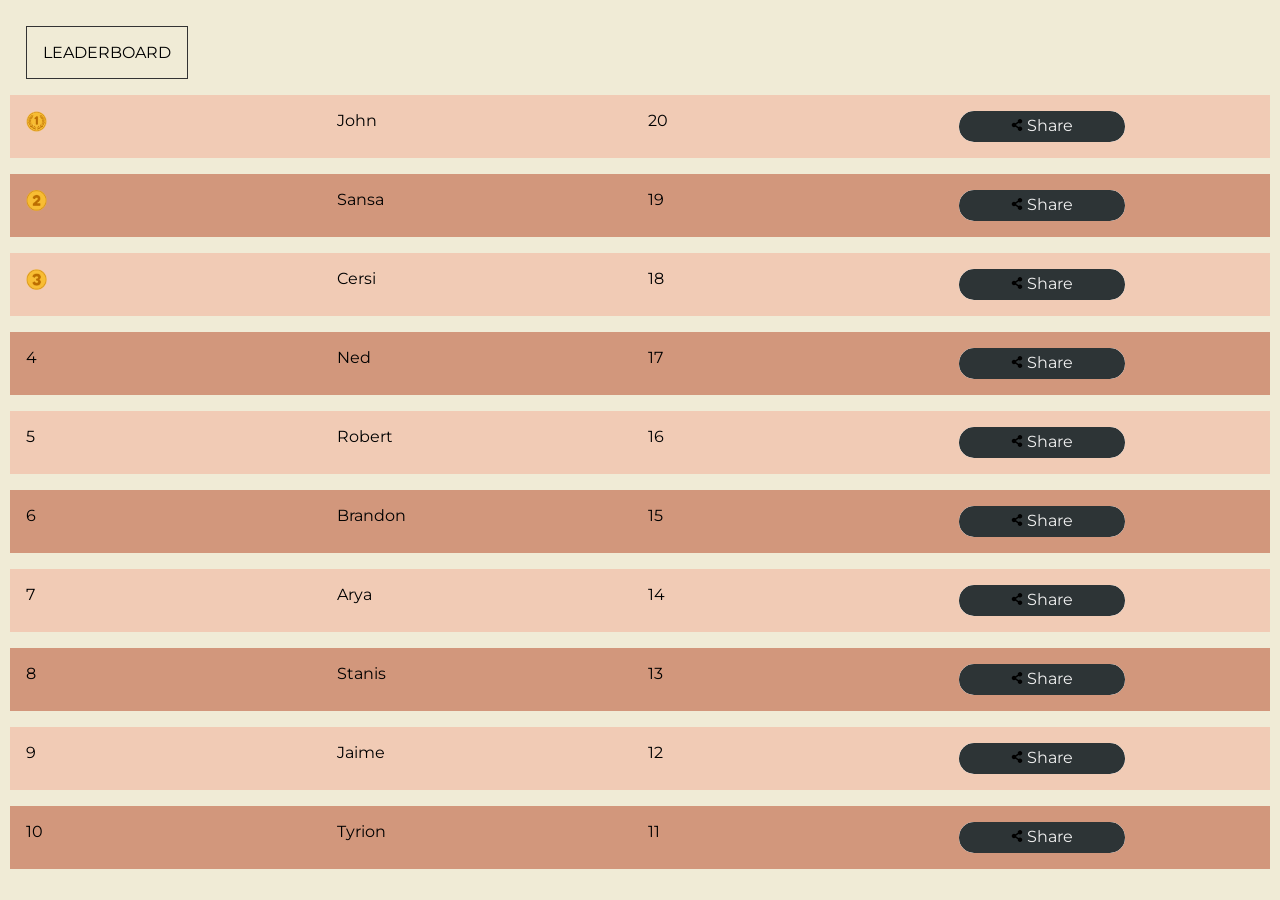
<file: index.html>
<!DOCTYPE html>
<html lang="en">
<head>
    <meta charset="UTF-8">
    <meta name="viewport" content="width=device-width, initial-scale=1.0">
    <title>HNG Task</title>
  <link rel="stylesheet" href="index.css">
  <link href="https://fonts.googleapis.com/css2?family=Montserrat:wght@300;400&display=swap" rel="stylesheet">
  <script src="https://ajax.googleapis.com/ajax/libs/jquery/3.5.1/jquery.min.js"></script>
</head>
<body>
   
        <div class="nest">
            <div class=" box1"> LEADERBOARD</div>
            
        </div>
        
    
    <div class="wrapper">
        <div class="nested">
            <div><img src="img/firstcoin.png" width="21px" height="21px"></div>
            <div>John</div>
            <div>20</div>
            <div class="share-button">
            <span> <img src="img/share.svg" width="12px" height="12px"> Share </span>   
            <a href="https://www.facebook.com/">  <img src="img/facebook-f-brands.svg" width="12px" height="12px" > </a>
            <a href="https://www.instagram"> <img src="img/instagram-brands.svg" width="12px" height="12px" > </a>
            <a href="https://www.linkedin"> <img src="img/linkedin-in-brands.svg" width="12px" height="12px" > </a>
            <a href="https://www.twitter.com">  <img src="img/twitter-brands.svg" width="12px" height="12px" ></a>
          
           </div>
        </div>
        <div class="nested">
            <div><img src="img/secondcoin.png" width="21px" height="21px"></div>
            <div>Sansa</div>
            <div>19</div>
            <div class="share-button">
                <span> <img src="img/share.svg" width="12px" height="12px"> Share </span>   
                <a href="https://www.facebook.com/">  <img src="img/facebook-f-brands.svg" width="12px" height="12px" > </a>
                <a href="https://www.instagram"> <img src="img/instagram-brands.svg" width="12px" height="12px" > </a>
                <a href="https://www.linkedin"> <img src="img/linkedin-in-brands.svg" width="12px" height="12px" > </a>
                <a href="https://www.twitter.com">  <img src="img/twitter-brands.svg" width="12px" height="12px" ></a>
              
               </div>
        </div>
        <div class="nested">
            <div><img src="img/thirdcoin.png" width="21px" height="21px"></div>
            <div>Cersi</div>
            <div>18</div>
            <div class="share-button">
                <span> <img src="img/share.svg" width="12px" height="12px"> Share </span>   
                <a href="https://www.facebook.com/">  <img src="img/facebook-f-brands.svg" width="12px" height="12px" > </a>
                <a href="https://www.instagram"> <img src="img/instagram-brands.svg" width="12px" height="12px" > </a>
                <a href="https://www.linkedin"> <img src="img/linkedin-in-brands.svg" width="12px" height="12px" > </a>
                <a href="https://www.twitter.com">  <img src="img/twitter-brands.svg" width="12px" height="12px" ></a>
              
               </div>
        </div>
     
        <div class="nested">
            <div>4</div>
            <div>Ned</div>
            <div>17</div>
            <div class="share-button">
                <span> <img src="img/share.svg" width="12px" height="12px"> Share </span>   
                <a href="https://www.facebook.com/">  <img src="img/facebook-f-brands.svg" width="12px" height="12px" > </a>
                <a href="https://www.instagram"> <img src="img/instagram-brands.svg" width="12px" height="12px" > </a>
                <a href="https://www.linkedin"> <img src="img/linkedin-in-brands.svg" width="12px" height="12px" > </a>
                <a href="https://www.twitter.com">  <img src="img/twitter-brands.svg" width="12px" height="12px" ></a>
              
               </div>
        </div>
        <div class="nested">
            <div>5</div>
            <div>Robert</div>
            <div>16</div>
            <div class="share-button">
                <span> <img src="img/share.svg" width="12px" height="12px"> Share </span>   
                <a href="https://www.facebook.com/">  <img src="img/facebook-f-brands.svg" width="12px" height="12px" > </a>
                <a href="https://www.instagram"> <img src="img/instagram-brands.svg" width="12px" height="12px" > </a>
                <a href="https://www.linkedin"> <img src="img/linkedin-in-brands.svg" width="12px" height="12px" > </a>
                <a href="https://www.twitter.com">  <img src="img/twitter-brands.svg" width="12px" height="12px" ></a>
              
               </div>
        </div>
        <div class="nested">
            <div>6</div>
            <div>Brandon</div>
            <div>15</div>
            <div class="share-button">
                <span> <img src="img/share.svg" width="12px" height="12px"> Share </span>   
                <a href="https://www.facebook.com/">  <img src="img/facebook-f-brands.svg" width="12px" height="12px" > </a>
                <a href="https://www.instagram"> <img src="img/instagram-brands.svg" width="12px" height="12px" > </a>
                <a href="https://www.linkedin"> <img src="img/linkedin-in-brands.svg" width="12px" height="12px" > </a>
                <a href="https://www.twitter.com">  <img src="img/twitter-brands.svg" width="12px" height="12px" ></a>
              
               </div>
        </div>
        <div class="nested">
            <div>7</div>
            <div>Arya</div>
            <div>14</div>
            <div class="share-button">
                <span> <img src="img/share.svg" width="12px" height="12px"> Share </span>   
                <a href="https://www.facebook.com/">  <img src="img/facebook-f-brands.svg" width="12px" height="12px" > </a>
                <a href="https://www.instagram"> <img src="img/instagram-brands.svg" width="12px" height="12px" > </a>
                <a href="https://www.linkedin"> <img src="img/linkedin-in-brands.svg" width="12px" height="12px" > </a>
                <a href="https://www.twitter.com">  <img src="img/twitter-brands.svg" width="12px" height="12px" ></a>
              
               </div>
        </div>
        <div class="nested">
            <div>8</div>
            <div>Stanis</div>
            <div>13</div>
            <div class="share-button">
                <span> <img src="img/share.svg" width="12px" height="12px"> Share </span>   
                <a href="https://www.facebook.com/">  <img src="img/facebook-f-brands.svg" width="12px" height="12px" > </a>
                <a href="https://www.instagram"> <img src="img/instagram-brands.svg" width="12px" height="12px" > </a>
                <a href="https://www.linkedin"> <img src="img/linkedin-in-brands.svg" width="12px" height="12px" > </a>
                <a href="https://www.twitter.com">  <img src="img/twitter-brands.svg" width="12px" height="12px" ></a>
              
               </div>
        </div>
        <div class="nested">
            <div>9</div>
            <div>Jaime</div>
            <div>12</div>
            <div class="share-button">
                <span> <img src="img/share.svg" width="12px" height="12px"> Share </span>   
                <a href="https://www.facebook.com/">  <img src="img/facebook-f-brands.svg" width="12px" height="12px" > </a>
                <a href="https://www.instagram"> <img src="img/instagram-brands.svg" width="12px" height="12px" > </a>
                <a href="https://www.linkedin"> <img src="img/linkedin-in-brands.svg" width="12px" height="12px" > </a>
                <a href="https://www.twitter.com">  <img src="img/twitter-brands.svg" width="12px" height="12px" ></a>
              
               </div>
        </div>
        <div class="nested">
            <div>10</div>
            <div>Tyrion</div>
            <div>11</div>
            <div class="share-button">
                <span> <img src="img/share.svg" width="12px" height="12px"> Share </span>   
                <a href="https://www.facebook.com/">  <img src="img/facebook-f-brands.svg" width="12px" height="12px" > </a>
                <a href="https://www.instagram"> <img src="img/instagram-brands.svg" width="12px" height="12px" > </a>
                <a href="https://www.linkedin"> <img src="img/linkedin-in-brands.svg" width="12px" height="12px" > </a>
                <a href="https://www.twitter.com">  <img src="img/twitter-brands.svg" width="12px" height="12px" ></a>
              
               </div>
        </div>
    </div>
    


   

<script src="index.js"></script>
  
</body>
</html>
</file>
<file: index.css>
body{
    margin:10px;
    background-color: #f0ebd6;
    font-family: 'Montserrat', sans-serif;
}

.nest{
    display: grid;
    padding:1em;
}
.box1{
    grid-column:1/1;
    grid-row:1/3 ;
    border: #333 1px solid;
    justify-self: start;
    padding:1em;  
   }
   .box2{
    /*  align-self: start;*/
    grid-column:3 ;
    grid-row:1/3 ;
    justify-self: end;
    border: #333 1px solid;
    padding:1em;
    border-radius: 31px;
   }
   .nest > div > a {
    text-decoration: none;
    color: #333;
   }

.nested{
    display: grid; 
    grid-template-columns: repeat(4,1fr);
    grid-gap: 1em;

}


/*1234567890-#@!%^&*()*/
 .wrapper{
     display: grid;
     /* grid-template-columns: 1fr 1fr 1fr;*/
     grid-template-columns: repeat( 1fr);
     grid-gap: 1em; 
     /*grid-auto-rows: 100px;*/
     grid-auto-rows: minmax(50px,auto)
     
 } 

 .wrapper > div{
    background: #D2977c;
    padding: 1em;
} 
.wrapper > div:nth-child(odd){
    background: #F1CBB5;
}
.share-button{
    width:150px ;
    background-color: #dfe6e9;
    border-radius: 15px;
    display: flex;
    align-items: center;
    justify-content: center;
    overflow: hidden;
    position: relative;
    cursor: pointer;
    transition: .3s linear;
    padding:0.5em;
}
.share-button:hover{
    transform: scale(1.1);
}
.share-button span {
    position: absolute;
    width: 100%;
    height: 100%;
    background: #2d3436 ;
    color: #f1f1f1 ;
    text-align: center;
    line-height: 30px;
    z-index: 999;
    transition: .6s linear;
    border-radius: 15px;
 
}

.share-button:hover span{
    transform: translateX(-100%);
    transition-delay: .3s;
}

.share-button a{
    flex: 1 ;
    font-size: 10px ;
    color: #f0ebd6;
    text-align: center;
    transform: translateX(0);
    opacity: 0;
    transition: 0.3s linear;
}

.share-button:hover a{
    opacity: 1;
    transform: translateX(0);
}

.share-button a:nth-last-of-type(1){
    transition-delay: 1s;
}

.share-button a:nth-last-of-type(2){
    transition-delay: 0.8s;
}
.share-button a:nth-last-of-type(3){
    transition-delay: 0.6s;
}
.share-button a:nth-last-of-type(4){
    transition-delay: 0.4s;
}


/*.nested > div{
    border: #333 1px solid;
}*/
</file>
